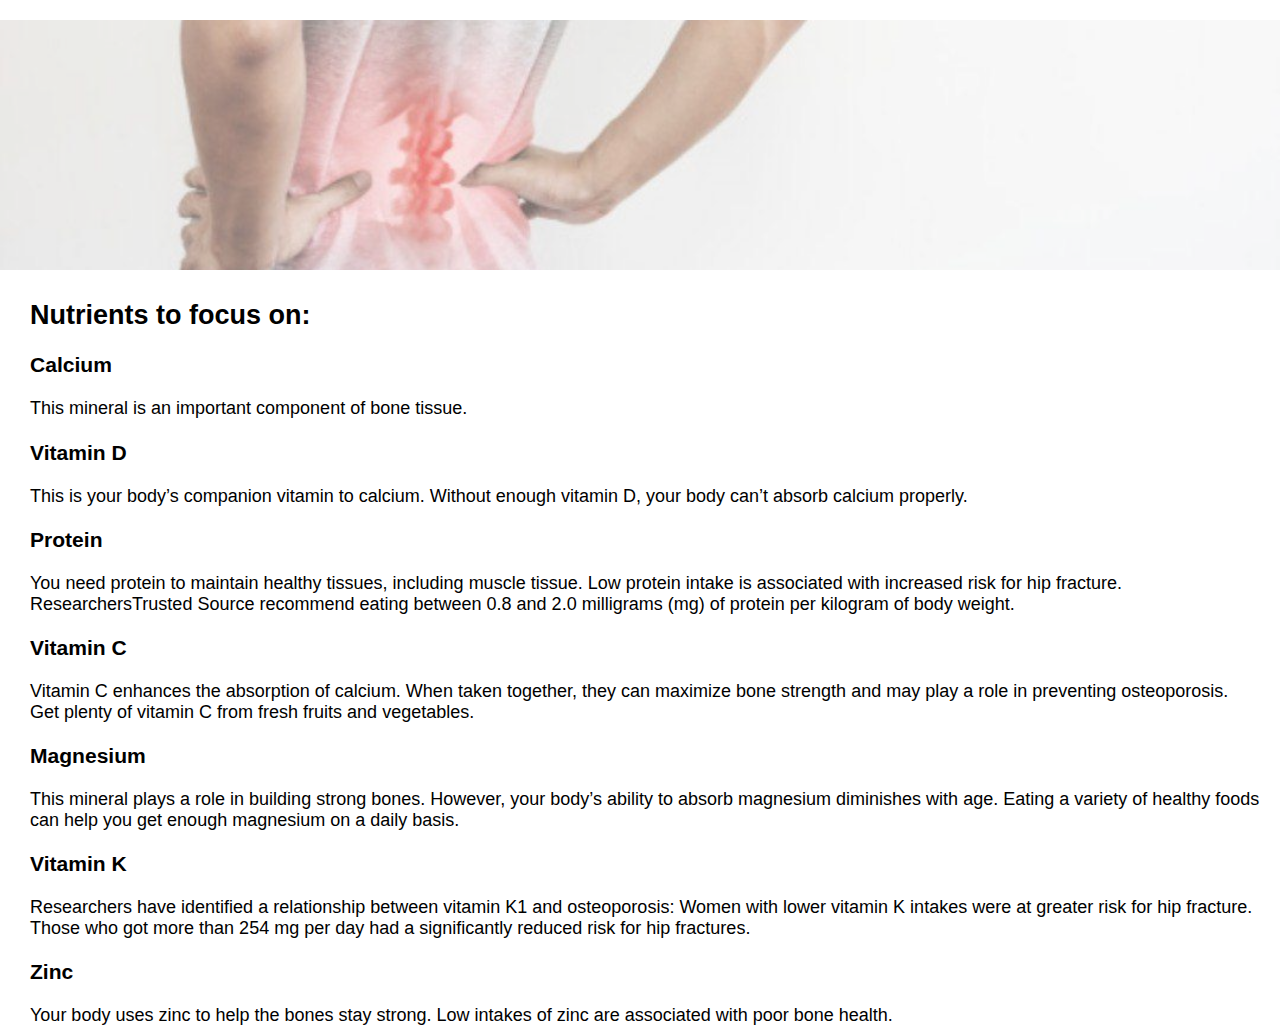
<file: bones.html>
<!DOCTYPE html>
<html lang="en">
<head>
    <meta charset="UTF-8">
    <meta name="viewpoint" content="width=device-width, initial-scale=1.0" />
    <title>Diet website</title>
    <link rel="stylesheet" href="style.css">
    <link href="https://unpkg.com/aos@2.3.1/dist/aos.css" rel="stylesheet"> 
    <link rel="stylesheet" href="https://use.fontawesome.com/releases/v5.5.0/css/all.css">
</head>
<body>
<div class="bone">
</div>
  <div class="bText">
      <h2>Nutrients to focus on: </h2>
      <h3>Calcium</h3>
      This mineral is an important component of bone tissue.
      <h3>Vitamin D</h3> 
      This is your body’s companion vitamin to calcium. Without enough vitamin D, your body can’t absorb calcium properly.
    <h3>Protein</h3> 
    You need protein to maintain healthy tissues, including muscle tissue. Low protein intake is associated with increased risk for hip fracture. ResearchersTrusted Source recommend eating between 0.8 and 2.0 milligrams (mg) of protein per kilogram of body weight.
    <h3>Vitamin C</h3>
    Vitamin C enhances the absorption of calcium. When taken together, they can maximize bone strength and may play a role in preventing osteoporosis. Get plenty of vitamin C from fresh fruits and vegetables.
 <h3>Magnesium</h3>
 This mineral plays a role in building strong bones. However, your body’s ability to absorb magnesium diminishes with age. Eating a variety of healthy foods can help you get enough magnesium on a daily basis.
<h3>Vitamin K</h3>
Researchers have identified a relationship between vitamin K1 and osteoporosis: Women with lower vitamin K intakes were at greater risk for hip fracture. Those who got more than 254 mg per day had a significantly reduced risk for hip fractures.
<h3>Zinc</h3>
Your body uses zinc to help the bones stay strong. Low intakes of zinc are associated with poor bone health.
</div>
</body>
</html>
</file>
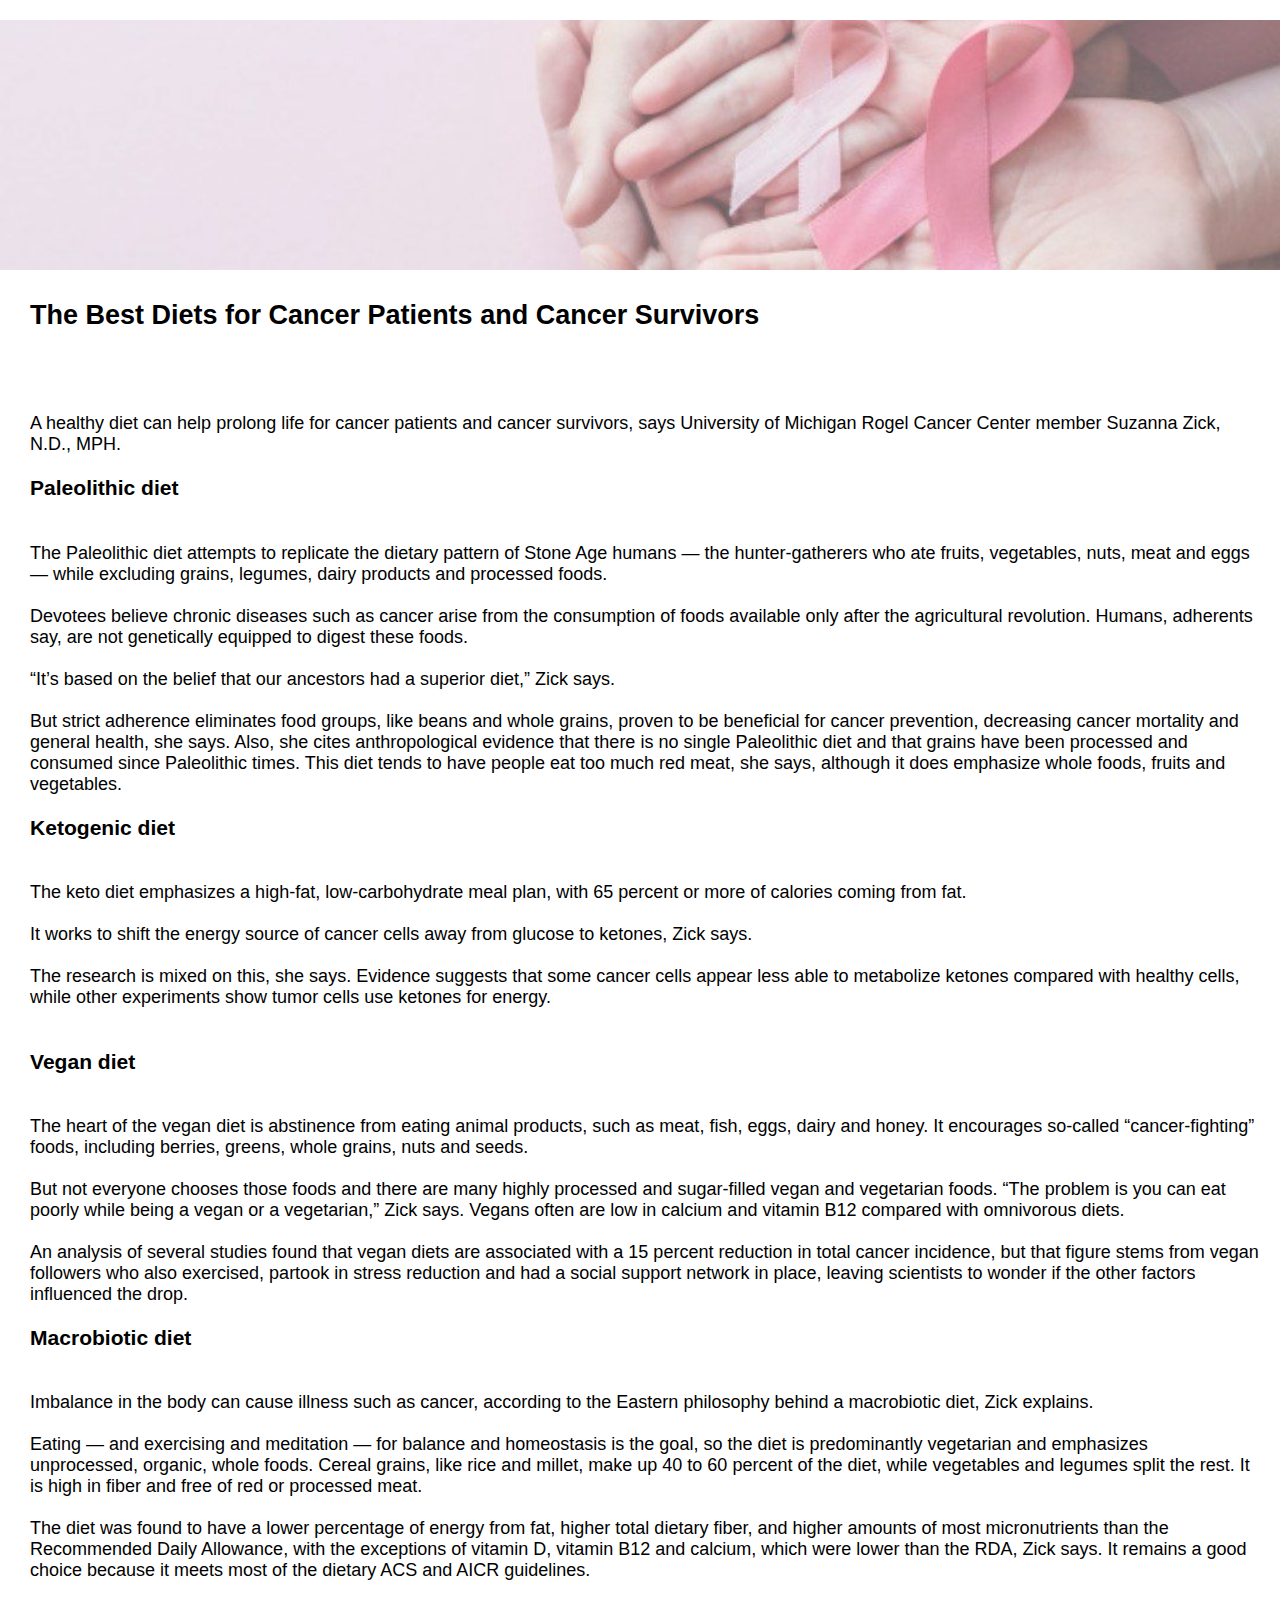
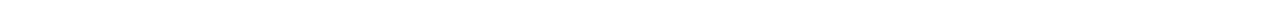
<file: cancer.html>
<!DOCTYPE html>
<html lang="en">
<head>
    <meta charset="UTF-8">
    <meta name="viewpoint" content="width=device-width, initial-scale=1.0" />
    <title>Diet website</title>
    <link rel="stylesheet" href="style.css">
    <link href="https://unpkg.com/aos@2.3.1/dist/aos.css" rel="stylesheet"> 
    <link rel="stylesheet" href="https://use.fontawesome.com/releases/v5.5.0/css/all.css">
</head>
<body>
<div class="cancer">  
</div>
<div class ='canText'>
    <h2>The Best Diets for Cancer Patients and Cancer Survivors</h2><br> <br>
    <p>A healthy diet can help prolong life for cancer patients and cancer survivors, says University of Michigan Rogel Cancer Center member Suzanna Zick, N.D., MPH.</p>
 <h3>Paleolithic diet</h3> <br> 
 The Paleolithic diet attempts to replicate the dietary pattern of Stone Age humans — the hunter-gatherers who ate fruits, vegetables, nuts, meat and eggs — while excluding grains, legumes, dairy products and processed foods.<br> <br>

 Devotees believe chronic diseases such as cancer arise from the consumption of foods available only after the agricultural revolution. Humans, adherents say, are not genetically equipped to digest these foods.<br> <br>
 “It’s based on the belief that our ancestors had a superior diet,” Zick says.<br> <br>

 But strict adherence eliminates food groups, like beans and whole grains, proven to be beneficial for cancer prevention, decreasing cancer mortality and general health, she says.
 
 Also, she cites anthropological evidence that there is no single Paleolithic diet and that grains have been processed and consumed since Paleolithic times.
 
 This diet tends to have people eat too much red meat, she says, although it does emphasize whole foods, fruits and vegetables.
 <h3>Ketogenic diet</h3> <br> 
 The keto diet emphasizes a high-fat, low-carbohydrate meal plan, with 65 percent or more of calories coming from fat.<br> <br>

It works to shift the energy source of cancer cells away from glucose to ketones, Zick says.<br> <br>

The research is mixed on this, she says. Evidence suggests that some cancer cells appear less able to metabolize ketones compared with healthy cells, while other experiments show tumor cells use ketones for energy.<br> <br>
<h3>Vegan diet</h3><br>
The heart of the vegan diet is abstinence from eating animal products, such as meat, fish, eggs, dairy and honey. It encourages so-called “cancer-fighting” foods, including berries, greens, whole grains, nuts and seeds.<br> <br>

But not everyone chooses those foods and there are many highly processed and sugar-filled vegan and vegetarian foods. “The problem is you can eat poorly while being a vegan or a vegetarian,” Zick says. Vegans often are low in calcium and vitamin B12 compared with omnivorous diets.<br> <br>
An analysis of several studies found that vegan diets are associated with a 15 percent reduction in total cancer incidence, but that figure stems from vegan followers who also exercised, partook in stress reduction and had a social support network in place, leaving scientists to wonder if the other factors influenced the drop.
<h3>Macrobiotic diet</h3><br>
Imbalance in the body can cause illness such as cancer, according to the Eastern philosophy behind a macrobiotic diet, Zick explains.  <br> <br>

Eating — and exercising and meditation — for balance and homeostasis is the goal, so the diet is predominantly vegetarian and emphasizes unprocessed, organic, whole foods. Cereal grains, like rice and millet, make up 40 to 60 percent of the diet, while vegetables and legumes split the rest. It is high in fiber and free of red or processed meat.<br> <br>

The diet was found to have a lower percentage of energy from fat, higher total dietary fiber, and higher amounts of most micronutrients than the Recommended Daily Allowance, with the exceptions of vitamin D, vitamin B12 and calcium, which were lower than the RDA, Zick says. It remains a good choice because it meets most of the dietary ACS and AICR guidelines.<br> <br>
</div>
</body>
</html>
</file>
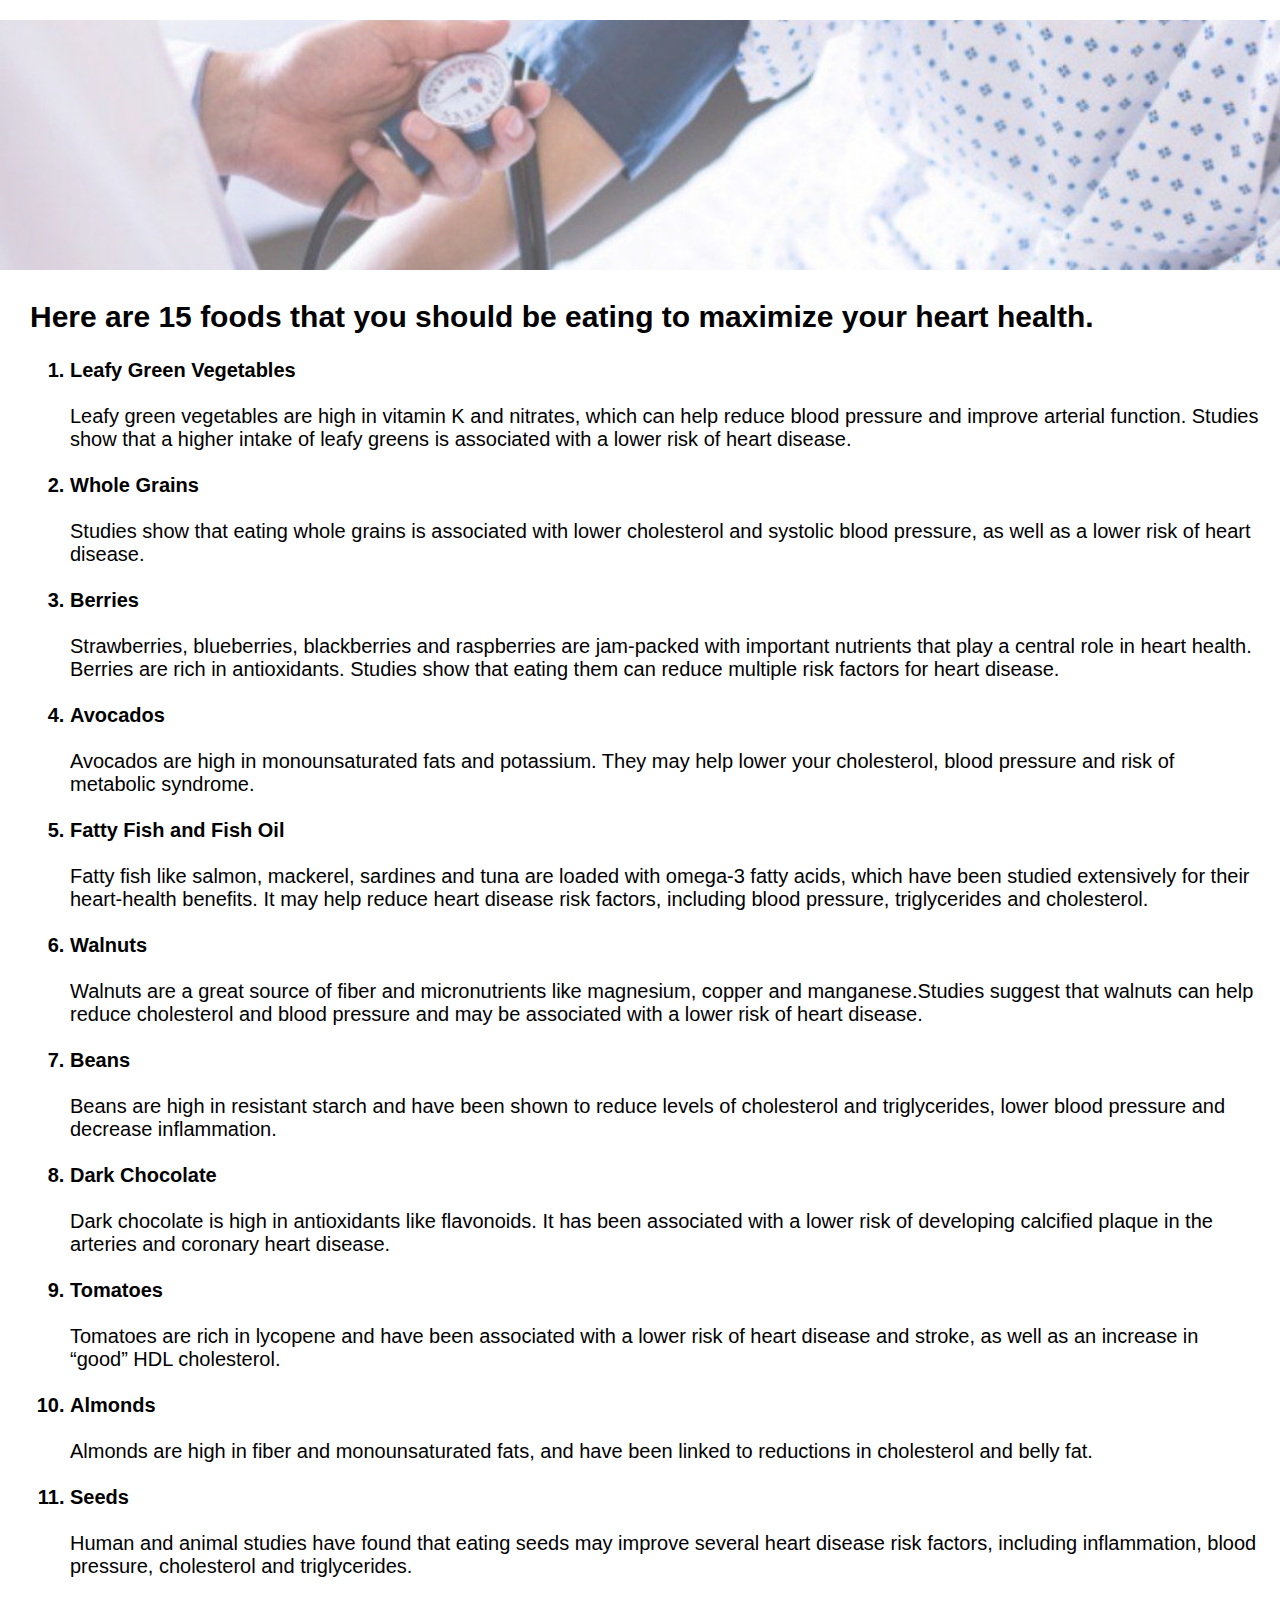
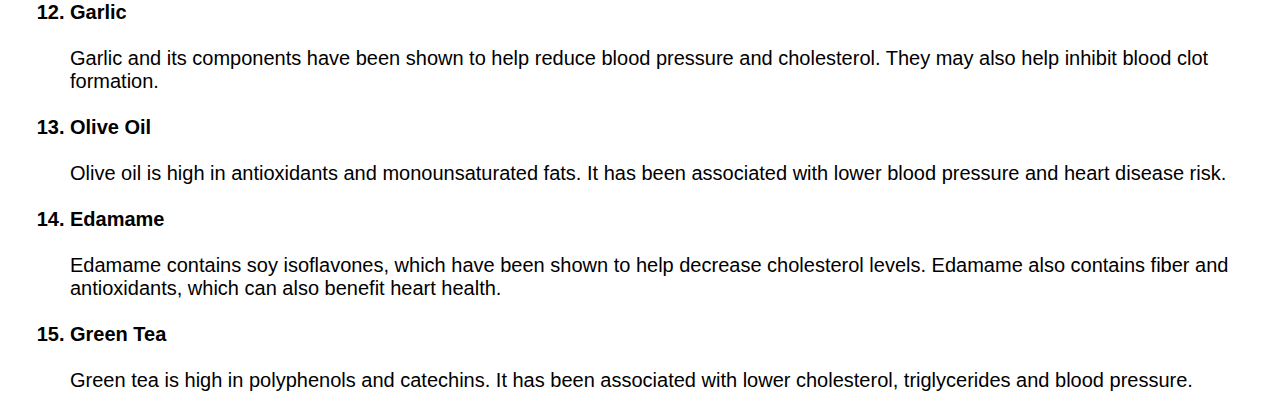
<file: cardio.html>
<!DOCTYPE html>
<html lang="en">
<head>
    <meta charset="UTF-8">
    <meta name="viewpoint" content="width=device-width, initial-scale=1.0" />
    <title>Diet website</title>
    <link rel="stylesheet" href="style.css">
    <link href="https://unpkg.com/aos@2.3.1/dist/aos.css" rel="stylesheet"> 
    <link rel="stylesheet" href="https://use.fontawesome.com/releases/v5.5.0/css/all.css">
</head>
<body>
<div class="cardio">
</div>
<div class="caText">    
   <h2>Here are 15 foods that you should be eating to maximize your heart health.</h2> 
<ol>
    <b><li>Leafy Green Vegetables</li></b> <br>
    Leafy green vegetables are high in vitamin K and nitrates, which can help reduce blood pressure and improve arterial function. Studies show that a higher intake of leafy greens is associated with a lower risk of heart disease.<br> <br>
   <b><li>Whole Grains</li></b> <br>
    Studies show that eating whole grains is associated with lower cholesterol and systolic blood pressure, as well as a lower risk of heart disease.<br><br>
  <b> <li>Berries</li> </b> <br>
   Strawberries, blueberries, blackberries and raspberries are jam-packed with important nutrients that play a central role in heart health.
   Berries are rich in antioxidants. Studies show that eating them can reduce multiple risk factors for heart disease.<br> <br>
<b><li>Avocados</li></b> <br>
Avocados are high in monounsaturated fats and potassium. They may help lower your cholesterol, blood pressure and risk of metabolic syndrome.<br> <br>
<b><li>Fatty Fish and Fish Oil</li></b><br>
Fatty fish like salmon, mackerel, sardines and tuna are loaded with omega-3 fatty acids, which have been studied extensively for their heart-health benefits.
It may help reduce heart disease risk factors, including blood pressure, triglycerides and cholesterol.<br> <br>
<b><li>Walnuts</li></b><br>
Walnuts are a great source of fiber and micronutrients like magnesium, copper and manganese.Studies suggest that walnuts can help reduce cholesterol and blood pressure and may be associated with a lower risk of heart disease.<br> <br>
<b><li>Beans</li></b> <br>
Beans are high in resistant starch and have been shown to reduce levels of cholesterol and triglycerides, lower blood pressure and decrease inflammation.<br> <br>
<b><li>Dark Chocolate</li></b><br>
Dark chocolate is high in antioxidants like flavonoids. It has been associated with a lower risk of developing calcified plaque in the arteries and coronary heart disease.<br> <br>
<b><li>Tomatoes</li></b> <br>
Tomatoes are rich in lycopene and have been associated with a lower risk of heart disease and stroke, as well as an increase in “good” HDL cholesterol.<br> <br>
<b><li>Almonds</li></b> <br>
Almonds are high in fiber and monounsaturated fats, and have been linked to reductions in cholesterol and belly fat.<br> <br>
<b><li>Seeds</li></b> <br>
Human and animal studies have found that eating seeds may improve several heart disease risk factors, including inflammation, blood pressure, cholesterol and triglycerides.<br> <br>
<b><li>Garlic</li></b> <br>
Garlic and its components have been shown to help reduce blood pressure and cholesterol. They may also help inhibit blood clot formation.<br> <br>
<b><li>Olive Oil</li></b> <br>
Olive oil is high in antioxidants and monounsaturated fats. It has been associated with lower blood pressure and heart disease risk.<br> <br>
<b><li>Edamame</li></b> <br>
Edamame contains soy isoflavones, which have been shown to help decrease cholesterol levels. Edamame also contains fiber and antioxidants, which can also benefit heart health.<br> <br>
<b><li>Green Tea</li></b><br>
Green tea is high in polyphenols and catechins. It has been associated with lower cholesterol, triglycerides and blood pressure.


</ol>
</div>

</body>
</html>
</file>
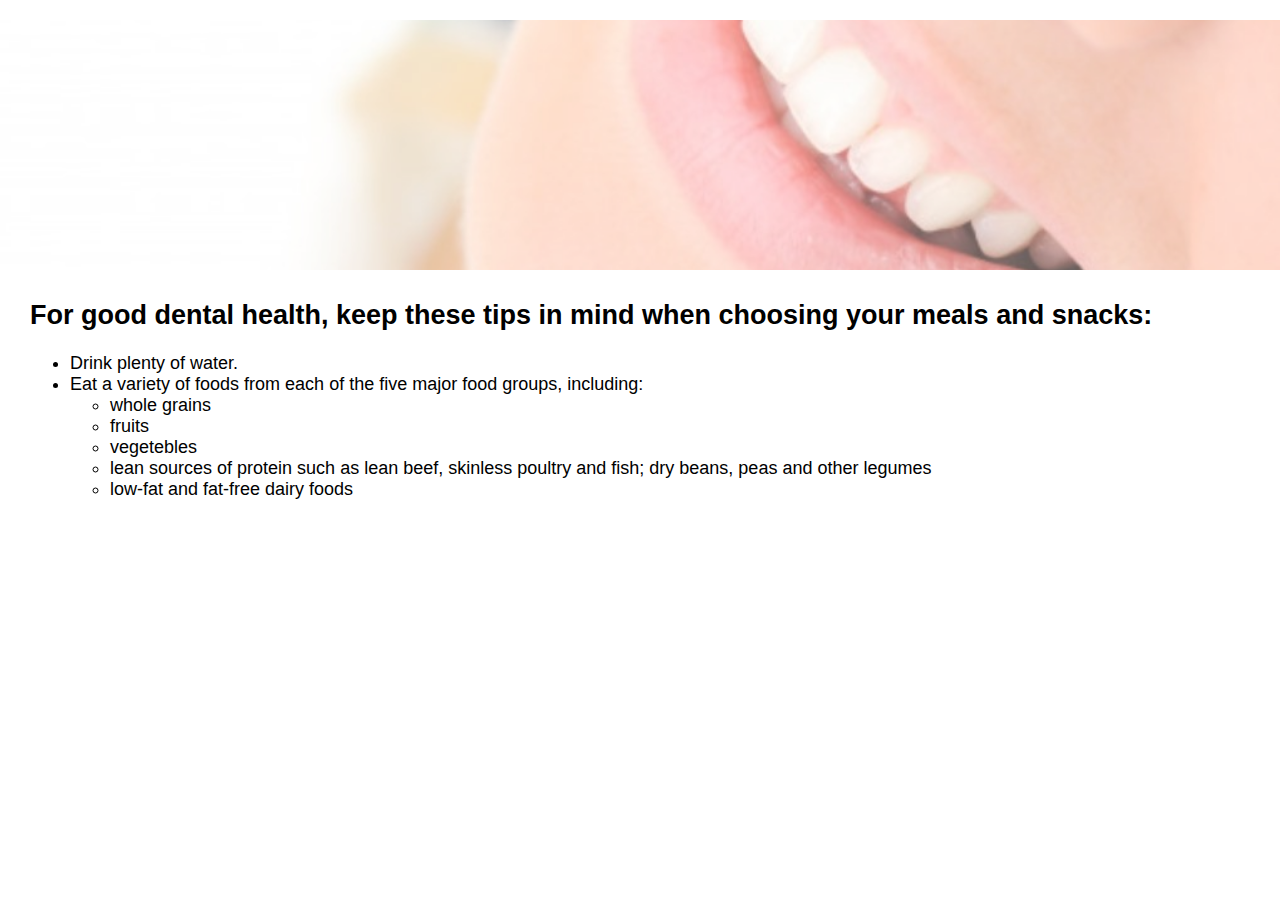
<file: dental.html>
<!DOCTYPE html>
<html lang="en">
<head>
    <meta charset="UTF-8">
    <meta name="viewpoint" content="width=device-width, initial-scale=1.0" />
    <title>Diet website</title>
    <link rel="stylesheet" href="style.css">
    <link href="https://unpkg.com/aos@2.3.1/dist/aos.css" rel="stylesheet"> 
    <link rel="stylesheet" href="https://use.fontawesome.com/releases/v5.5.0/css/all.css">
</head>
<body>
<div class="dental">
</div>
<div class="dText">
    <h2>
        For good dental health, keep these tips in mind when choosing your meals and snacks:</h2>
        <ul>
            <li>Drink plenty of water.</li>
            <li>Eat a variety of foods from each of the five major food groups, including:</li>
            <ul>
            <li>whole grains</li>
            <li>fruits</li>
            <li>vegetebles</li>
            <li>lean sources of protein such as lean beef, skinless poultry and fish; dry beans, peas and other legumes</li>
            <li>low-fat and fat-free dairy foods</li>
        </ul>
        </ul>
</div>
</body>
</html>
</file>
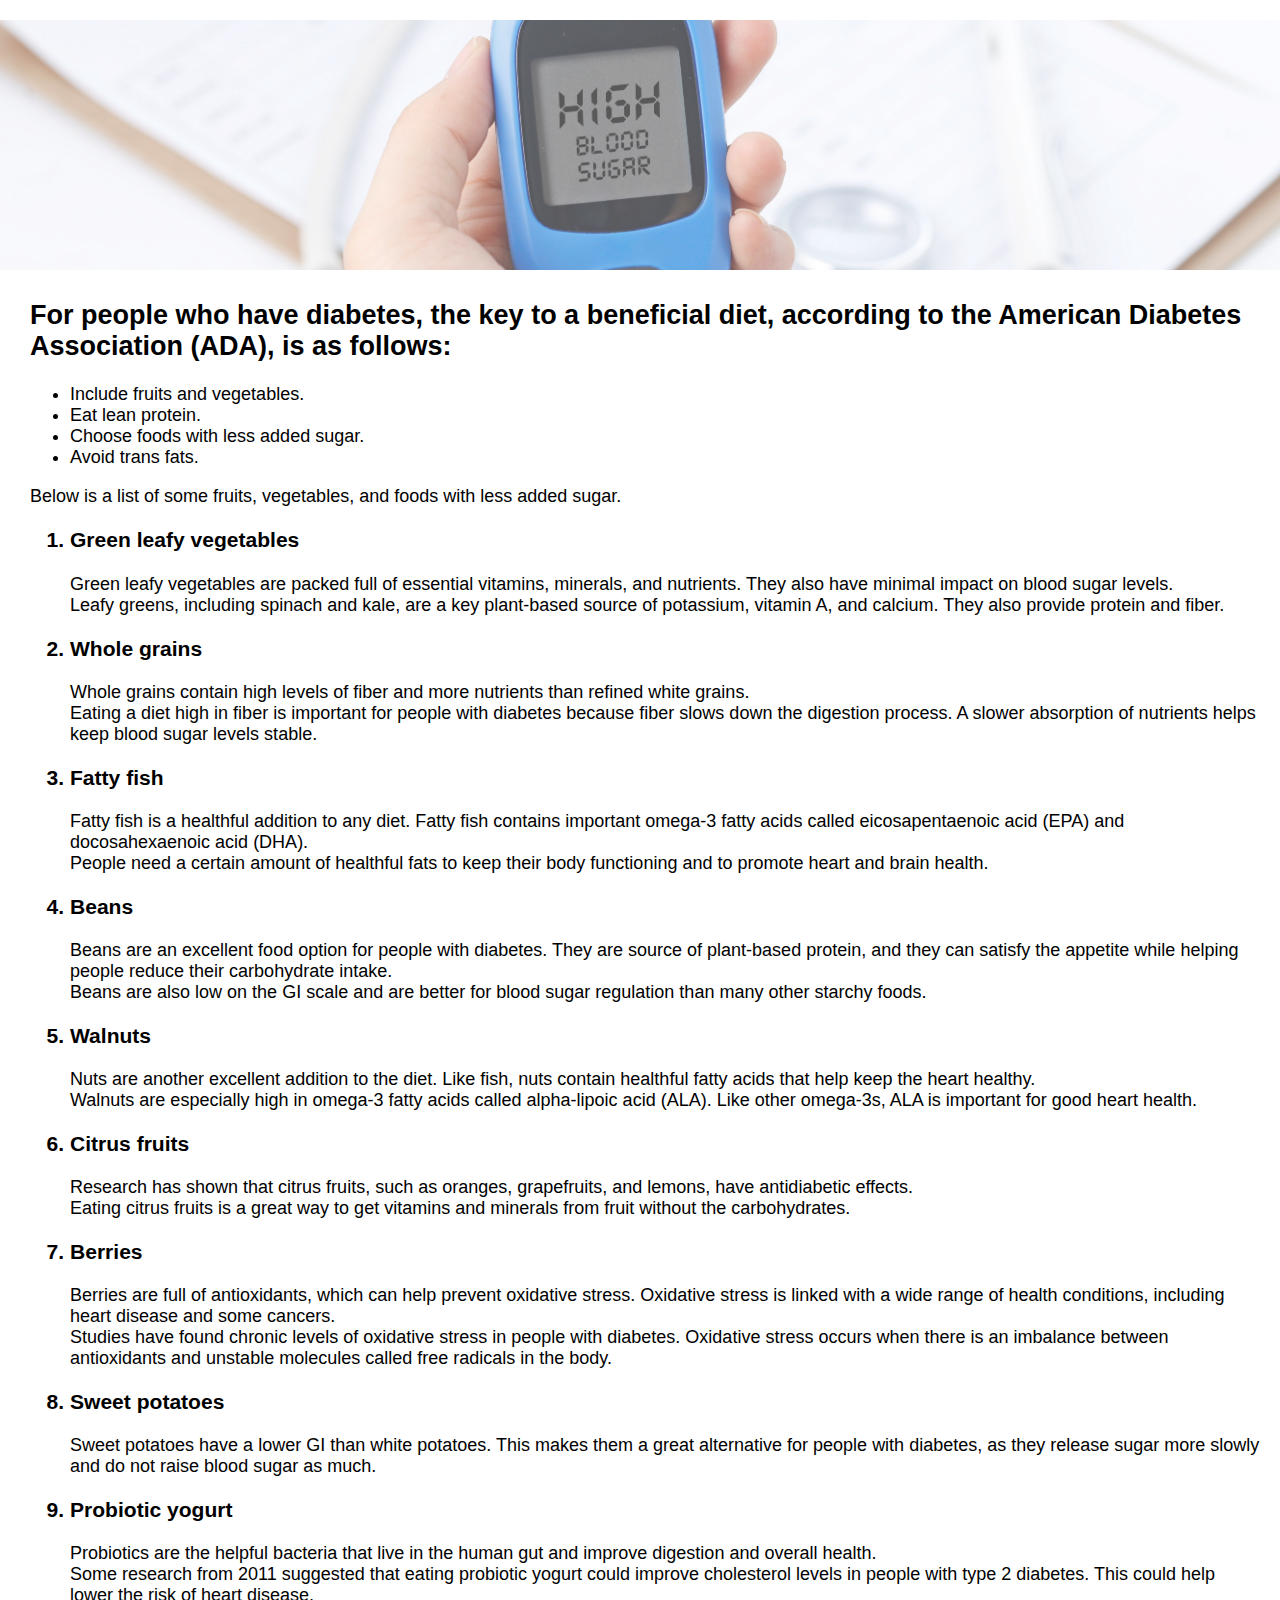
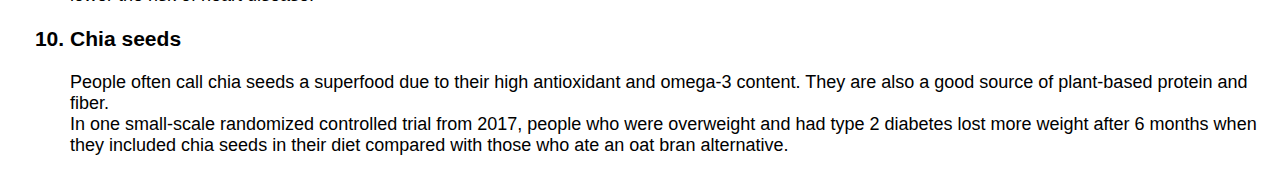
<file: diabets.html>
<!DOCTYPE html>
<html lang="en">
<head>
    <meta charset="UTF-8">
    <meta name="viewpoint" content="width=device-width, initial-scale=1.0" />
    <title>Diet website</title>
    <link rel="stylesheet" href="style.css">
    <link href="https://unpkg.com/aos@2.3.1/dist/aos.css" rel="stylesheet"> 
    <link rel="stylesheet" href="https://use.fontawesome.com/releases/v5.5.0/css/all.css">
</head>
<body>
<div class="diabet">
</div>
<div class="diText">
    <h2>For people who have diabetes, the key to a beneficial diet, according to the American Diabetes Association (ADA), is as follows:</h2>
<ul>
    <li>Include fruits and vegetables.</li>
    <li>Eat lean protein.</li>
    <li>Choose foods with less added sugar.</li>
    <li>Avoid trans fats.</li>
</ul>
Below is a list of some fruits, vegetables, and foods with less added sugar.
<ol>
    <h3><li>Green leafy vegetables</li></h3>
    Green leafy vegetables are packed full of essential vitamins, minerals, and nutrients. They also have minimal impact on blood sugar levels.<br>
    Leafy greens, including spinach and kale, are a key plant-based source of potassium, vitamin A, and calcium. They also provide protein and fiber.
    <h3><li>Whole grains</li></h3>
    Whole grains contain high levels of fiber and more nutrients than refined white grains.<br>
    Eating a diet high in fiber is important for people with diabetes because fiber slows down the digestion process. A slower absorption of nutrients helps keep blood sugar levels stable.
    <h3><li>Fatty fish</li></h3>
    Fatty fish is a healthful addition to any diet. Fatty fish contains important omega-3 fatty acids called eicosapentaenoic acid (EPA) and docosahexaenoic acid (DHA).
<br>
People need a certain amount of healthful fats to keep their body functioning and to promote heart and brain health.
    <h3><li>Beans</li></h3>
    Beans are an excellent food option for people with diabetes. They are source of plant-based protein, and they can satisfy the appetite while helping people reduce their carbohydrate intake.
<br>
Beans are also low on the GI scale and are better for blood sugar regulation than many other starchy foods.
    <h3><li>Walnuts</li></h3>
    Nuts are another excellent addition to the diet. Like fish, nuts contain healthful fatty acids that help keep the heart healthy.
<br>
Walnuts are especially high in omega-3 fatty acids called alpha-lipoic acid (ALA). Like other omega-3s, ALA is important for good heart health.
    <h3><li>Citrus fruits</li></h3>
    Research has shown that citrus fruits, such as oranges, grapefruits, and lemons, have antidiabetic effects.
<br>
Eating citrus fruits is a great way to get vitamins and minerals from fruit without the carbohydrates.
    <h3><li>Berries</li></h3>
    Berries are full of antioxidants, which can help prevent oxidative stress. Oxidative stress is linked with a wide range of health conditions, including heart disease and some cancers.
<br>
Studies have found chronic levels of oxidative stress in people with diabetes. Oxidative stress occurs when there is an imbalance between antioxidants and unstable molecules called free radicals in the body.
    <h3><li>Sweet potatoes</li></h3>
    Sweet potatoes have a lower GI than white potatoes. This makes them a great alternative for people with diabetes, as they release sugar more slowly and do not raise blood sugar as much.
<h3><li>Probiotic yogurt</li></h3>
Probiotics are the helpful bacteria that live in the human gut and improve digestion and overall health.
<br>
Some research from 2011 suggested that eating probiotic yogurt could improve cholesterol levels in people with type 2 diabetes. This could help lower the risk of heart disease.
<h3><li>Chia seeds</li></h3>
People often call chia seeds a superfood due to their high antioxidant and omega-3 content. They are also a good source of plant-based protein and fiber.
<br>
In one small-scale randomized controlled trial from 2017, people who were overweight and had type 2 diabetes lost more weight after 6 months when they included chia seeds in their diet compared with those who ate an oat bran alternative.
</ol>
</div>
</body>
</html>
</file>
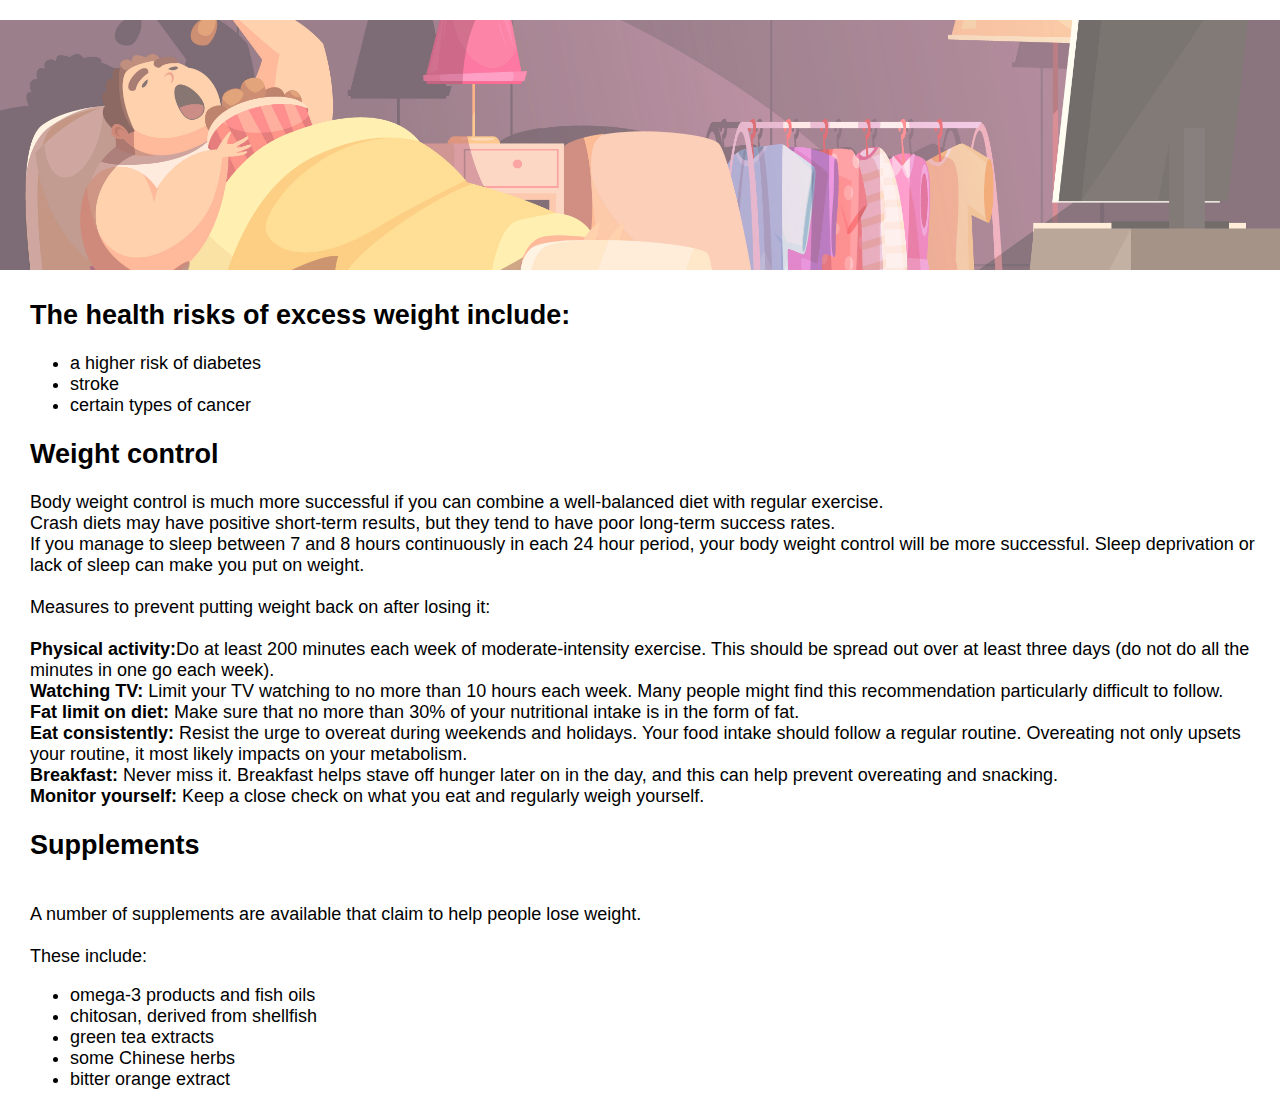
<file: obesity.html>
<!DOCTYPE html>
<html lang="en">
<head>
    <meta charset="UTF-8">
    <meta name="viewpoint" content="width=device-width, initial-scale=1.0" />
    <title>Diet website</title>
    <link rel="stylesheet" href="style.css">
    <link href="https://unpkg.com/aos@2.3.1/dist/aos.css" rel="stylesheet"> 
    <link rel="stylesheet" href="https://use.fontawesome.com/releases/v5.5.0/css/all.css">
</head>
<body>
<div class="obesity">
    </div>
<div class="obText">
    <h2>The health risks of excess weight include:</h2>
   <ul>
  <li> a higher risk of diabetes</li>
  <li>  stroke </li>
   <li> certain types of cancer </li>
    </ul>
  <h2>  Weight control</h2>
Body weight control is much more successful if you can combine a well-balanced diet with regular exercise.<br>

Crash diets may have positive short-term results, but they tend to have poor long-term success rates.<br>

If you manage to sleep between 7 and 8 hours continuously in each 24 hour period, your body weight control will be more successful. Sleep deprivation or lack of sleep can make you put on weight.<br>

<br>
 Measures to prevent putting weight back on after losing it:
<br>
<br>
<b>Physical activity:</b>Do at least 200 minutes each week of moderate-intensity exercise. This should be spread out over at least three days (do not do all the minutes in one go each week).<br>
<b>Watching TV:</b> Limit your TV watching to no more than 10 hours each week. Many people might find this recommendation particularly difficult to follow.<br>
<b>Fat limit on diet:</b> Make sure that no more than 30% of your nutritional intake is in the form of fat.<br>
<b>Eat consistently:</b> Resist the urge to overeat during weekends and holidays. Your food intake should follow a regular routine. Overeating not only upsets your routine, it most likely impacts on your metabolism.<br>
<b>Breakfast:</b> Never miss it. Breakfast helps stave off hunger later on in the day, and this can help prevent overeating and snacking.<br>
<b>Monitor yourself:</b> Keep a close check on what you eat and regularly weigh yourself.<br>
<h2>Supplements</h2><br>
A number of supplements are available that claim to help people lose weight.
<br><br>
These include:<br>
<ul>
<li>omega-3 products and fish oils</li>
<li>chitosan, derived from shellfish</li>
<li>green tea extracts</li>
<li>some Chinese herbs</li>
<li>bitter orange extract</li>
</ul>
</div>    
</body>
</html>
</file>
<file: style.css>
html, body {
    font-family: sans-serif;
    overflow-x: hidden;
    margin:0px;
    padding:0px;
}
*{
    text-decoration: none;
}
.nav {
    position: fixed;
    z-index: 1000;
    top:0;
    right: 0;
    left:0;
    height: 80px;
    display:flex;
    flex-direction: row;
    justify-content: space-between;
    align-items: center;
    padding: 0 25px 0 25px;
    background-color: white;
    box-shadow: 0 19px 38px rgba(0, 0, 0, 0.10);

}
.nav .links a {
    margin-right: 25px;
    font-size: 16px;
    font-weight: 600;
    color:black;
} 
#header{
    box-sizing: border-box;
    height: 100vh;
    background-image: url("img/bg.png");
    background-position: center;
    background-size: cover;
    position: relative;
}
#Dheader{
    box-sizing: border-box;
    height: 100vh;
    background-image: url("img/diet.png");
    background-position: center;
    background-size: cover;
    position: relative;}

.banner{
    display:flex;
    flex-direction:row;
    justify-content: space-between;
    padding: 0 10vw 0 10vw;
    height:100vh;
}
.bannerText{
    max-width: 350px;
    margin-top: 250px;
    line-height: 50px;
    text-align: center;
}
.bannerText h2{
    font-size: 4vw;
    margin:0;
}

.bannerText p{
    margin:6px;
    font-size:20px;
    opacity: 0.3px;
    line-height: 30px;
}
 .bannerText .btn{
    max-width: 120px;
    padding: 14px 20px 14px 20px;
    margin-top: 30px;
    background: #7e8c06;
    border-radius: 45px;
    cursor: pointer;
    text-align: center;
}
.btn a{
    font-size: 1.2vw;
    color:white;
    text-transform: uppercase;
}
/*about */

#about {
    margin-top: 20px;
     display: flex;
     align-items: center;
     flex-wrap: wrap;
     flex-direction: row;
 }
 .left-col {
     flex-basis: 45%;
 }
 .left-col img{
     width: 100%;
     margin-left: 50px;
     margin-top: 10px;
 }
 .right-col{
     flex-basis: 50%;
     }
.aboutText{
    text-align: center;
    font-size: 3vw;
}
/*goal*/

#goal {
    padding: 20px 0;
     display: flex;
     align-items: center;
     flex-wrap: wrap;
     flex-direction: row;
 }
 .g-left-col {
     flex-basis: 50%;
 }
 .goalText{
    text-align: center;
    font-size: 3vw;
}
 .g-right-col{
     flex-basis: 45%;
 }
 .g-right-col img{
    width: 100%;}

.bottom{
    width: 100%;
    background-size: cover;
    position: relative;
}

/*Footer*/
.footer{
    height: 50px;
    background-color: #7e8c06;
    display: flex;
    flex-direction: row;
    padding: 50px;
    justify-content: space-evenly;
    align-items: center;
}
.footerText h2{
    top: -50px;
    font-size: 2.5vw ;
    color : #ffffff;
    position: relative;}

.rating {
    position: absolute;
    top: auto;
    transform: translate(-50% -50%) rotateY(180deg);
    display: flex;
}    
.rating input{
    display: none;
}
.rating label {
    display: block;
    cursor: pointer;
    width: 50px;
    padding-left: 10px;
}
.rating label::before {
    content: '\f005';
    font-family: 'Font Awesome 5 Free';
    font-weight: 900;
    position: relative;
    display: block;
    font-size: 35px;
    color: #1d1c1c;
}
.rating label ::after {
    content: '\f005' ;
    font-family: 'Font Awesome 5 Free';
    font-weight: 900;
    font-size: 40px;
    position: absolute;
    display: block;
    color:silver;
    top: 0;
    opacity: 0;
    transition: 0.5s;
    text-shadow: 0 2px 5px rgba(0, 0, 0, 0.5);
}

.rating label:hover::after,
.rating input:checked~label::after,
.rating input:checked~label::after 
 {
    opacity: 0.8;
}


@media only screen and (max-width:600px){
    .nav{
        flex-direction:column ;
        justify-content: space-around;
        padding: 20px;
        height: auto;
        overflow-y: hidden;
    }
    .nav h4{
        font-size: 6wv;
        margin-top: 10px;
        margin-bottom: 12px;
    }
    .nav .links a{
     margin-right: 25px ;
     font-size: 12px;
     font-weight: 600;
    }
    .rating {
        position: absolute;
     
       display: flex;
}
.container .box {
    width: 180px;

}
.container {
    padding-top: 40px ;
    margin-left: -20px;
    margin-right: -20px;
}

}

/*Dietary part*/

#Dheader{
    box-sizing: border-box;
    height: 100vh;
    background-image: url("img/diet.png");
    background-position: center;
    background-size: cover;
    position: relative;}

    .DietText{
        max-width: 350px;
        margin-top: 270px;
        line-height: 50px;
        text-align: center;
        color: white;
        margin-left: 55%;
        font-size: 25px;}

/*Diet types*/
.container {
    display:flex;
    flex-wrap: wrap;
    justify-content:space-between;
    padding-top: 40px ;
    margin-left: 15px;
    margin-right: 15px;
    margin-bottom: 30px ;

} 

.container .box {
    position:relative;
    width: 350px;
    height: 300px;
    padding: 40px;
    box-shadow: 0 5px 15px rgba(0, 0, 0, 0.3);
    border-radius: 3px ;
    margin: 15px;
    box-sizing: border-box;
    overflow: hidden;
    text-align: center;
}
.content a{
    display: inline-block;
    box-sizing: border-box;
    padding: 10px 20px;
    background: whitesmoke;
    border-radius: 5px;
    text-decoration: none;
    color: black;
    font-weight: 500;
    margin-top: 20px;
    box-shadow: 2px 2px 5px rgba (0, 0, 0, 0.3);
}
a:hover {
    transform: scale(1.1);
    transition: 0.8s;
}
.ratingD {
    position: absolute;
    top: 300%;
    transform: translate(-50% -50%) rotateY(180deg);
    display: flex;
}   
table{
    box-sizing: border-box;
    font-size: 20px;
    text-align: center;
    border-collapse: collapse;
    display: flex;
    align-items: center;
    justify-content: center;
margin-top: 20px;
}
th, td:first-child {
    font-weight: bold;
    background-color:rgb(248, 248, 56);
    padding: 15px 35px;}
td {
    background-color:lightgoldenrodyellow;
}
td, th {
    border-style: solid;
    border-width: 0 3px 3px 0;
    border-color: white;
}
.tableText{
    text-align: center;
    font-size: 2vw;
}

/*ilnesses*/
.diabet {
    background-image: url(img/diabet1.jpg);
    box-sizing: border-box;
    height: 250px;
    margin-top: 20px;
    padding: 20px;
    background-position: center;
    background-size: cover;
    position: relative;
opacity: 0.65;}

.obesity {
    background-image: url(img/obesity.jpg);
    box-sizing: border-box;
    height: 250px;
    margin-top: 20px;
    padding: 20px;
    background-position: center;
    background-size: cover;
    position: relative;
opacity: 0.65;
}
.obText {
   margin-left: 30px;
   margin-top: 30px;
   margin-right: 20px;
   font-size: 18px;
}


.cardio {
        background-image: url(img/cardio.jpg);
        box-sizing: border-box;
        height: 250px;
        margin-top: 20px;
        padding: 20px;
        background-position: center;
        background-size: cover;
        position: relative;
    opacity: 0.65;
    }
.caText {
    margin-left: 30px;
   margin-top: 30px;
   margin-right: 20px;
   font-size: 18px;
}
.caText {
    font-size: 20px;
}
    .cancer {
        background-image: url(img/cancer.jpg);
        box-sizing: border-box;
        height: 250px;
        margin-top: 20px;
        padding: 20px;
        background-position: center;
        background-size: cover;
        position: relative;
    opacity: 0.65;
    }  
    .canText {
        margin-left: 30px;
       margin-top: 30px;
       margin-right: 20px;
       font-size: 18px;
    }   

.bone {
    background-image: url(img/bone.jpg);
        box-sizing: border-box;
        height: 250px;
        margin-top: 20px;
        padding: 20px;
        background-position: center;
        background-size: cover;
        position: relative;
    opacity: 0.65;
}    
.bText{
    margin-left: 30px;
       margin-top: 30px;
       margin-right: 20px;
       font-size: 18px;
}
.dental {
    background-image: url(img/dent.jpg);
        box-sizing: border-box;
        height: 250px;
        margin-top: 20px;
        padding: 20px;
        background-position: center;
        background-size: cover;
        position: relative;
    opacity: 0.65;
}    
.dText {
    margin-left: 30px;
    margin-top: 30px;
    margin-right: 20px;
    font-size: 18px;
}
.diText{
    margin-left: 30px;
    margin-top: 30px;
    margin-right: 20px;
    font-size: 18px; 
}
#tips {
    align-items: center;
    margin-left: 30px;
    margin-top: 20px;
    font-size: 25px;
}
.logo h3{
    color: #7e8c06;
}
</file>
